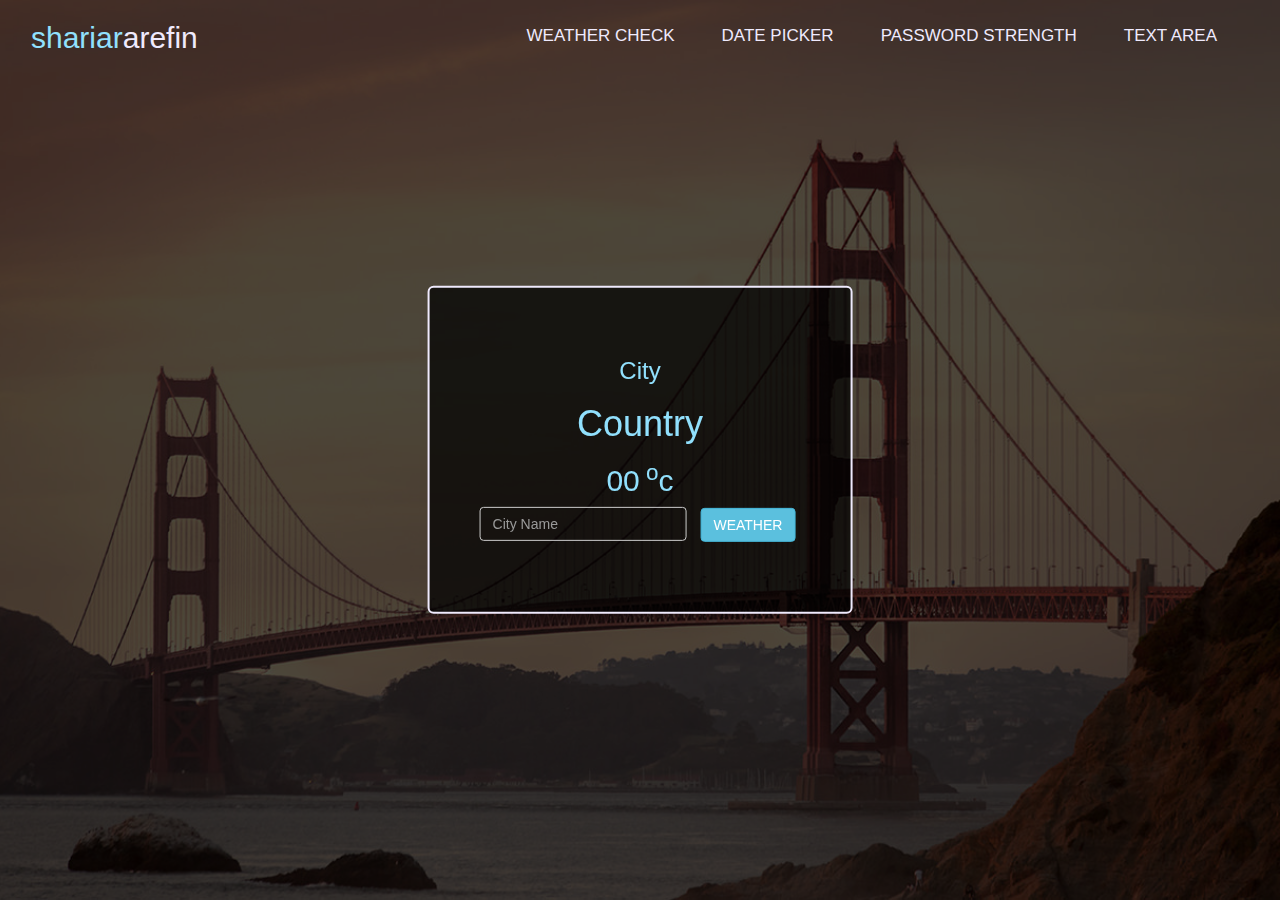
<file: index.html>
<!DOCTYPE html>
<html lang="en">
  <head>
    <meta charset="utf-8">
    <meta http-equiv="X-UA-Compatible" content="IE=edge">
    <meta name="viewport" content="width=device-width, initial-scale=1">
    
    <title>Temperature</title>

<link rel="stylesheet" href="https://maxcdn.bootstrapcdn.com/bootstrap/3.3.7/css/bootstrap.min.css" integrity="sha384-BVYiiSIFeK1dGmJRAkycuHAHRg32OmUcww7on3RYdg4Va+PmSTsz/K68vbdEjh4u" crossorigin="anonymous">    
    <link rel="stylesheet" type="text/css" href="css/style.css">
  </head>
  <body>
  <section id="main_body">
    <div class="container section_overlay">
      <div class="row">
        <div class="col-md-12 col-sm-12 col-xs-12">
          <div class="Navbar">
            <nav class="navbar navbar-default">
              <div class="container-fluid">
                <!-- Brand and toggle get grouped for better mobile display -->
                <div class="navbar-header">
                  <button type="button" class="navbar-toggle collapsed" data-toggle="collapse" data-target="#bs-example-navbar-collapse-1" aria-expanded="false">
                    <span class="sr-only">Toggle navigation</span>
                    <span class="icon-bar"></span>
                    <span class="icon-bar"></span>
                    <span class="icon-bar"></span>
                  </button>
                  <a class="navbar-brand" href="#"><h2>shariar<span>arefin</span></h2></a>
                </div>

                <!-- Collect the nav links, forms, and other content for toggling -->
                <div class="collapse navbar-collapse" id="bs-example-navbar-collapse-1">
                  <ul class="nav navbar-nav navbar-right">
                      <li><a href="index.html" target="blank">Weather Check</a></li>
                      <li><a href="index1.html" target="blank">Date Picker</a></li>
                      <li><a href="index2.html" target="blank">password strength</a></li>
                      <li><a href="index3.html" target="blank">text area</a></li>
                    </ul>                </div><!-- /.navbar-collapse -->
              </div><!-- /.container-fluid -->
            </nav>
          </div>
          <div class="ajax_jason">
            <div class="ajax_jason_body text-center">
              <h3 id="City">City</h3>
              <h1 id="Country">Country</h1>
              <h2><span id="temp">00</span><sup> o</sup>c</h2>
              <ul class="list-inline">
                <li><input class="form-control" type="text" placeholder="City Name"></li>
                <li><button type="button" class="btn btn-info text-uppercase">Weather</button></li>
              </ul>
              <h1 id="Error" class="last"></h1>
            </div>
          </div>
        </div>
      </div>
    </div>
  </section>
    <!-- jQuery (necessary for Bootstrap's JavaScript plugins) -->
    <script src="https://ajax.googleapis.com/ajax/libs/jquery/3.1.1/jquery.min.js"></script>
    <!-- Include all compiled plugins (below), or include individual files as needed -->
<script src="https://maxcdn.bootstrapcdn.com/bootstrap/3.3.7/js/bootstrap.min.js" integrity="sha384-Tc5IQib027qvyjSMfHjOMaLkfuWVxZxUPnCJA7l2mCWNIpG9mGCD8wGNIcPD7Txa" crossorigin="anonymous"></script>
    <script>
      $(function(){
        $("button").click(function(){
          var City_name=$("input").val();
          GoWeather(City_name);
        });
        function GoWeather(City_name){
          $.ajax({
            url:"http://api.apixu.com/v1/current.json?key=e274e03f08e9476eb0a140729172203&q="+City_name,
            datatype:"jason",
            success:function(data){
              $("#City").text(data.location.name);
              $("#Country").text(data.location.country);
              $("#temp").text(data.current.temp_c);
            },
            error:function(){
              $("#Error").text("invalid city!");
            }
          })
        }
      })
    </script>
  </body>
</html>
</file>
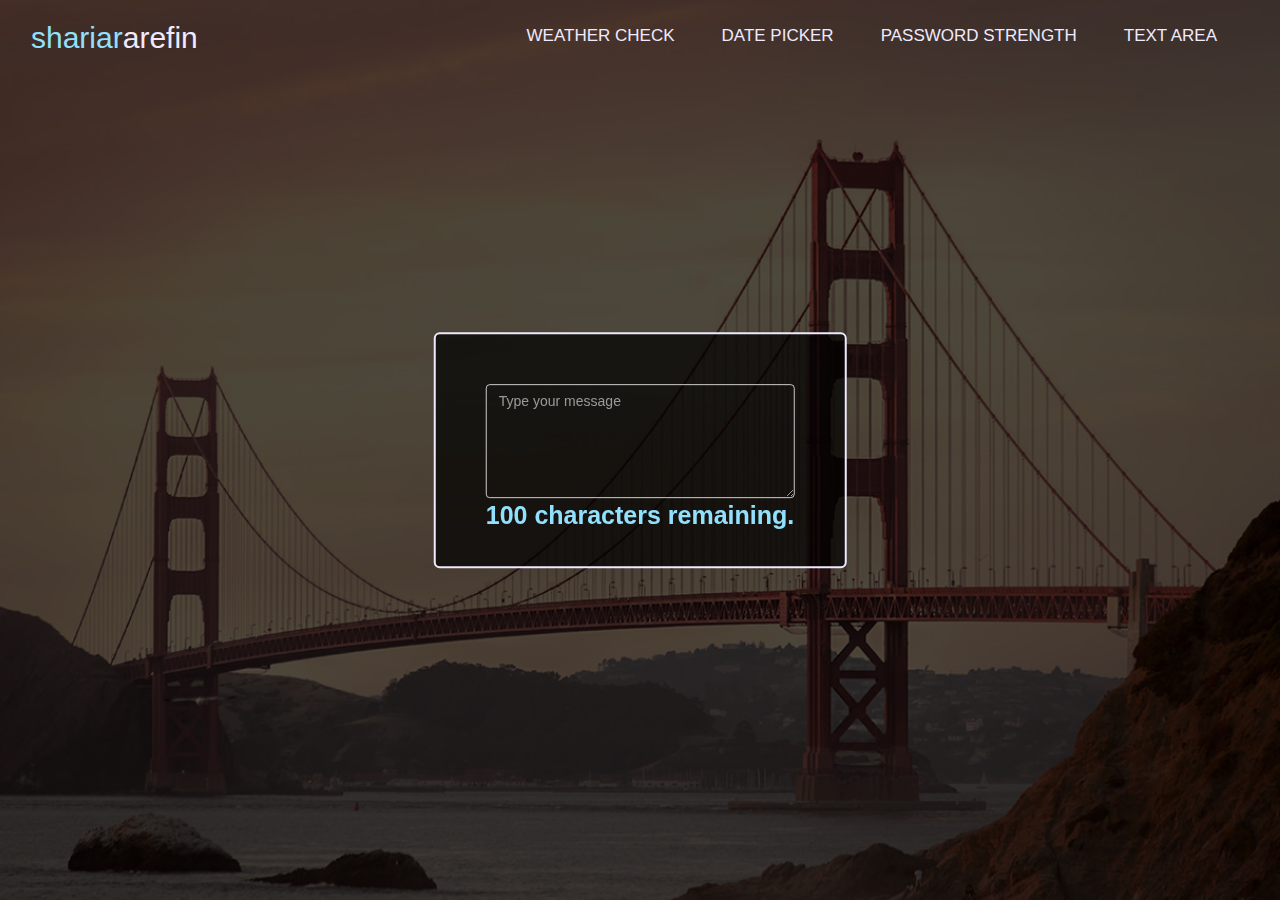
<file: index3.html>
<!DOCTYPE html>
<html lang="en">
  <head>
    <meta charset="utf-8">
    <meta http-equiv="X-UA-Compatible" content="IE=edge">
    <meta name="viewport" content="width=device-width, initial-scale=1">

        <title>Character Remaining on Textarea</title>

<link rel="stylesheet" href="https://maxcdn.bootstrapcdn.com/bootstrap/3.3.7/css/bootstrap.min.css" integrity="sha384-BVYiiSIFeK1dGmJRAkycuHAHRg32OmUcww7on3RYdg4Va+PmSTsz/K68vbdEjh4u" crossorigin="anonymous">    
    <link rel="stylesheet" type="text/css" href="css/style.css">
  </head>
  <body>
    <section id="pass_picker">
      <div class="container section_overlay">
        <div class="row">
          <div class="col-md-12 col-sm-12 col-xs-12">
            <div class="Navbar">
              <nav class="navbar navbar-default">
                <div class="container-fluid">
                  <!-- Brand and toggle get grouped for better mobile display -->
                  <div class="navbar-header">
                    <button type="button" class="navbar-toggle collapsed" data-toggle="collapse" data-target="#bs-example-navbar-collapse-1" aria-expanded="false">
                      <span class="sr-only">Toggle navigation</span>
                      <span class="icon-bar"></span>
                      <span class="icon-bar"></span>
                      <span class="icon-bar"></span>
                    </button>
                    <a class="navbar-brand" href="#"><h2>shariar<span>arefin</span></h2></a>
                  </div>

                  <!-- Collect the nav links, forms, and other content for toggling -->
                  <div class="collapse navbar-collapse" id="bs-example-navbar-collapse-1">
                    <ul class="nav navbar-nav navbar-right">
                      <li><a href="index.html" target="blank">Weather Check</a></li>
                      <li><a href="index1.html" target="blank">Date Picker</a></li>
                      <li><a href="index2.html" target="blank">password strength</a></li>
                      <li><a href="index3.html" target="blank">text area</a></li>
                    </ul>
                  </div><!-- /.navbar-collapse -->
                </div><!-- /.container-fluid -->
              </nav>
            </div>
            <div class="ajax_jason ">
              <div class="ajax_jason_body text-center date_picker pass_s">
                <textarea placeholder="Type your message" rows="5" name="message" maxlength="100" class="form-control"></textarea>
                <p id="character_remaining"></p>
              </div>
            </div>
          </div>
        </div>
      </div>
    </section>

    <!-- jQuery (necessary for Bootstrap's JavaScript plugins) -->
    <script src="https://ajax.googleapis.com/ajax/libs/jquery/1.12.4/jquery.min.js"></script>
    <!-- Include all compiled plugins (below), or include individual files as needed -->
<script src="https://maxcdn.bootstrapcdn.com/bootstrap/3.3.7/js/bootstrap.min.js" integrity="sha384-Tc5IQib027qvyjSMfHjOMaLkfuWVxZxUPnCJA7l2mCWNIpG9mGCD8wGNIcPD7Txa" crossorigin="anonymous"></script>
    <script>
      $(function(){
        var max_text=100;
        $("#character_remaining").html("<b>"+max_text+" characters remaining.</b>");
        $("textarea").keyup(function(){
            var text_length=$("textarea").val().length;
            var total_character_remaining=max_text - text_length;
          $("#character_remaining").html("<b>"+total_character_remaining+" characters remaining.</b>");
        });
      });

    </script>
  </body>
</html>
</file>
<file: css/style.css>
#main_body{
  background-image: url(../images/bridge.jpg);
  background-repeat: no-repeat;
  background-size: cover;
  background-position: 100%;
  height: 100vh;
  position: relative;
}
.ajax_jason_body{    
    position: fixed;
    left: 50%;
    top: 50%;
    transform: translate(-50%,-50%);
    color: rgb(145, 224, 253);
    border: 2px solid #efeafd;
    padding: 50px;
    background: rgba(0, 0, 0, 0.7);
    border-radius: 6px;
}
.form-control{
  background: transparent;
  color: rgb(145, 224, 253); 
}
.last {
    color: rgba(253, 7, 5, 0.56);
}
.navbar-default {
    background-color: transparent;
    border-color: transparent;
}
.navbar-default .navbar-nav>li>a {
    color: rgb(145, 224, 253);
    text-transform: uppercase;
    border
}
.navbar-brand h2{
  margin-top:5px;
  color: rgb(145, 224, 253);
}
.navbar-brand span{
  color:#efeafd;
}
.navbar-default .navbar-nav > li > a{
    font-size: 17px;
    margin-top:10px;
    margin-right: 17px;
    color: #efeafd;
    transition: all 0.7s ease;
    -moz-transition: all 0.7s ease;
    -webkit-transition: all 0.7s ease;
}
.navbar-default .navbar-nav > li > a:hover, .navbar-default .navbar-nav > li > a:focus {
    color: rgb(145, 224, 253);
    background-color: transparent;
    background: rgba(0, 0, 0, 0.37);
    border-radius: 6px;
    border: 2px solid #efeafd;
}
.date_picker {
    padding-bottom: 22px;
}
.date_picker input{    
    font-family: inherit;
    line-height: inherit;
    background: transparent;
    padding: 5px 5px;
    font-size: 25px;
}
.date_picker p{
    font-size: 25px;
}
.ui-datepicker {
    width: 20em;
}

#date_picker{
  background-image: url(../images/bridge.jpg);
  background-repeat: no-repeat;
  background-size: cover;
  background-position: 100%;
  height: 100vh;
}
.section_overlay{
  width: 100%;
  height: 100vh;
  background: rgba(0,0,0,0.7);
}

#pass_picker{
  background-image: url(../images/bridge.jpg);
  background-repeat: no-repeat;
  background-size: cover;
  background-position: 100%;
  height: 100vh;
}
.pass_s img{
  max-width: 140px;
    margin-bottom: 23px;
}
.red{
    color: red;
    font-size: 15px;
}
.orange{
    color: orange;
    font-size: 15px;
}
.green{
    color: seagreen;
    font-size: 15px;
}

#main_body{
  background-image: url(../images/bridge.jpg);
  background-repeat: no-repeat;
  background-size: cover;
  background-position: 100%;
  height: 100vh;
  position: relative;
}
.ajax_jason_body{    
    position: fixed;
    left: 50%;
    top: 50%;
    transform: translate(-50%,-50%);
    color: rgb(145, 224, 253);
    border: 2px solid #efeafd;
    padding: 50px;
    background: rgba(0, 0, 0, 0.7);
    border-radius: 6px;
}
.form-control{
  background: transparent;
  color: rgb(145, 224, 253); 
}
.last {
    color: rgba(253, 7, 5, 0.56);
}
.navbar-default {
    background-color: transparent;
    border-color: transparent;
}
.navbar-default .navbar-nav>li>a {
    color: rgb(145, 224, 253);
    text-transform: uppercase;
    border
}
.navbar-brand h2{
  margin-top:5px;
  color: rgb(145, 224, 253);
}
.navbar-brand span{
  color:#efeafd;
}
.navbar-default .navbar-nav > li > a{
    font-size: 17px;
    margin-top:10px;
    margin-right: 17px;
    color: #efeafd;
    transition: all 0.7s ease;
    -moz-transition: all 0.7s ease;
    -webkit-transition: all 0.7s ease;
}
.navbar-default .navbar-nav > li > a:hover, .navbar-default .navbar-nav > li > a:focus {
    color: rgb(145, 224, 253);
    background-color: transparent;
    background: rgba(0, 0, 0, 0.37);
    border-radius: 6px;
    border: 2px solid #efeafd;
}
.date_picker {
    padding-bottom: 22px;
}
.date_picker input{    
    font-family: inherit;
    line-height: inherit;
    background: transparent;
    padding: 5px 5px;
    font-size: 25px;
}
.date_picker p{
    font-size: 25px;
}
.ui-datepicker {
    width: 20em;
}

#date_picker{
  background-image: url(../images/bridge.jpg);
  background-repeat: no-repeat;
  background-size: cover;
  background-position: 100%;
  height: 100vh;
}
.section_overlay{
  width: 100%;
  height: 100vh;
  background: rgba(0,0,0,0.7);
}

#pass_picker{
  background-image: url(../images/bridge.jpg);
  background-repeat: no-repeat;
  background-size: cover;
  background-position: 100%;
  height: 100vh;
}
.pass_s img{
  max-width: 140px;
    margin-bottom: 23px;
}
.red{
    color: red;
    font-size: 15px;
}
.orange{
    color: orange;
    font-size: 15px;
}
.green{
    color: seagreen;
    font-size: 15px;
}
</file>
